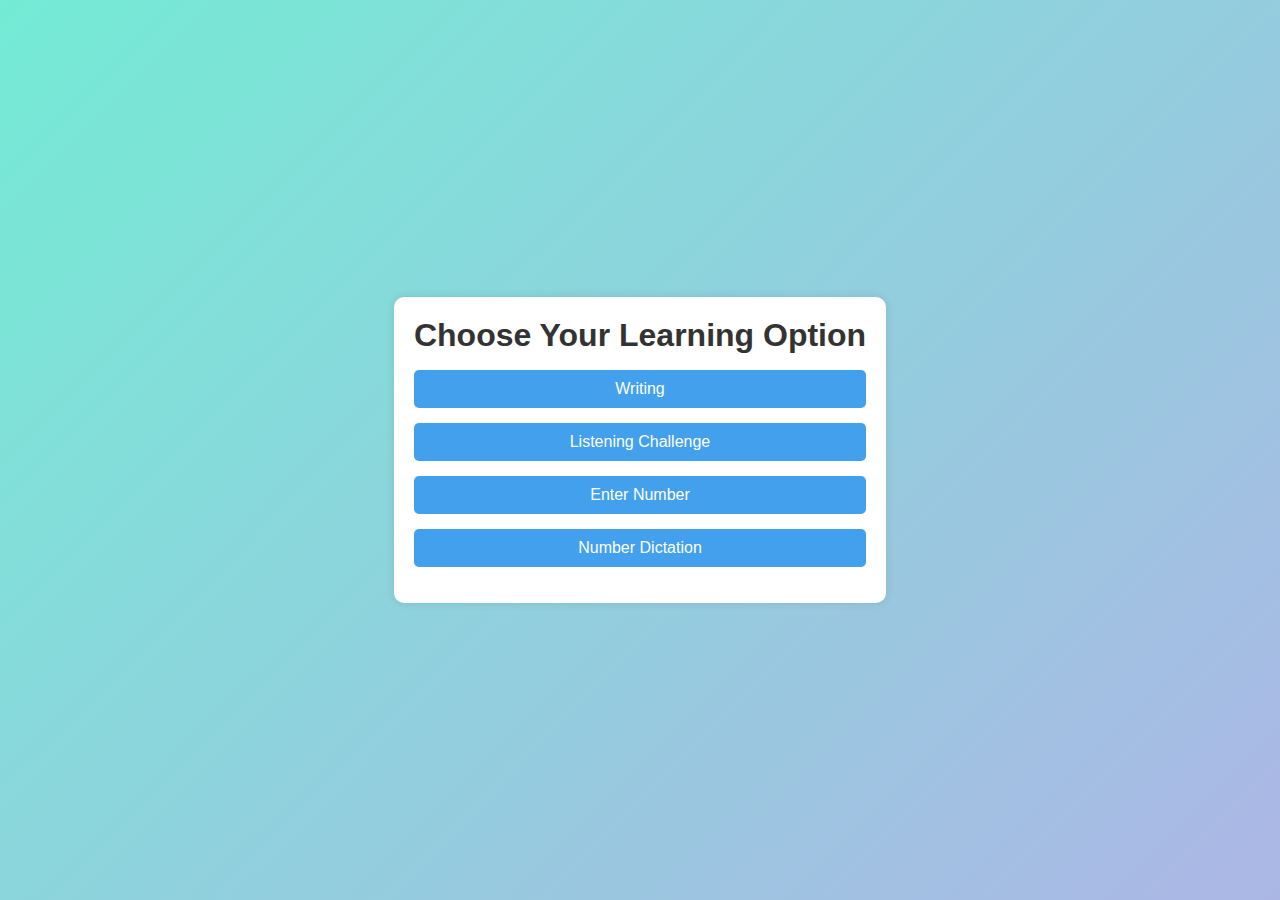
<file: index.html>
<!DOCTYPE html>
<html lang="en">
<head>
    <meta charset="UTF-8">
    <meta name="viewport" content="width=device-width, initial-scale=1.0">
    <title>Learning Options</title>
    <link rel="stylesheet" href="styles.css">
</head>
<body>
    <div id="options-container">
        <h1>Choose Your Learning Option</h1>
        <ul>
            <li><a href="writing_numbers.html">Writing</a></li>
            <li><a href="listening.html">Listening Challenge</a></li>
            <li><a href="number_pad.html">Enter Number</a></li>
            <li><a href="number-dictation.html">Number Dictation</a></li>
            <!-- Add more learning options here -->
        </ul>
    </div>
</body>
</html>
</file>
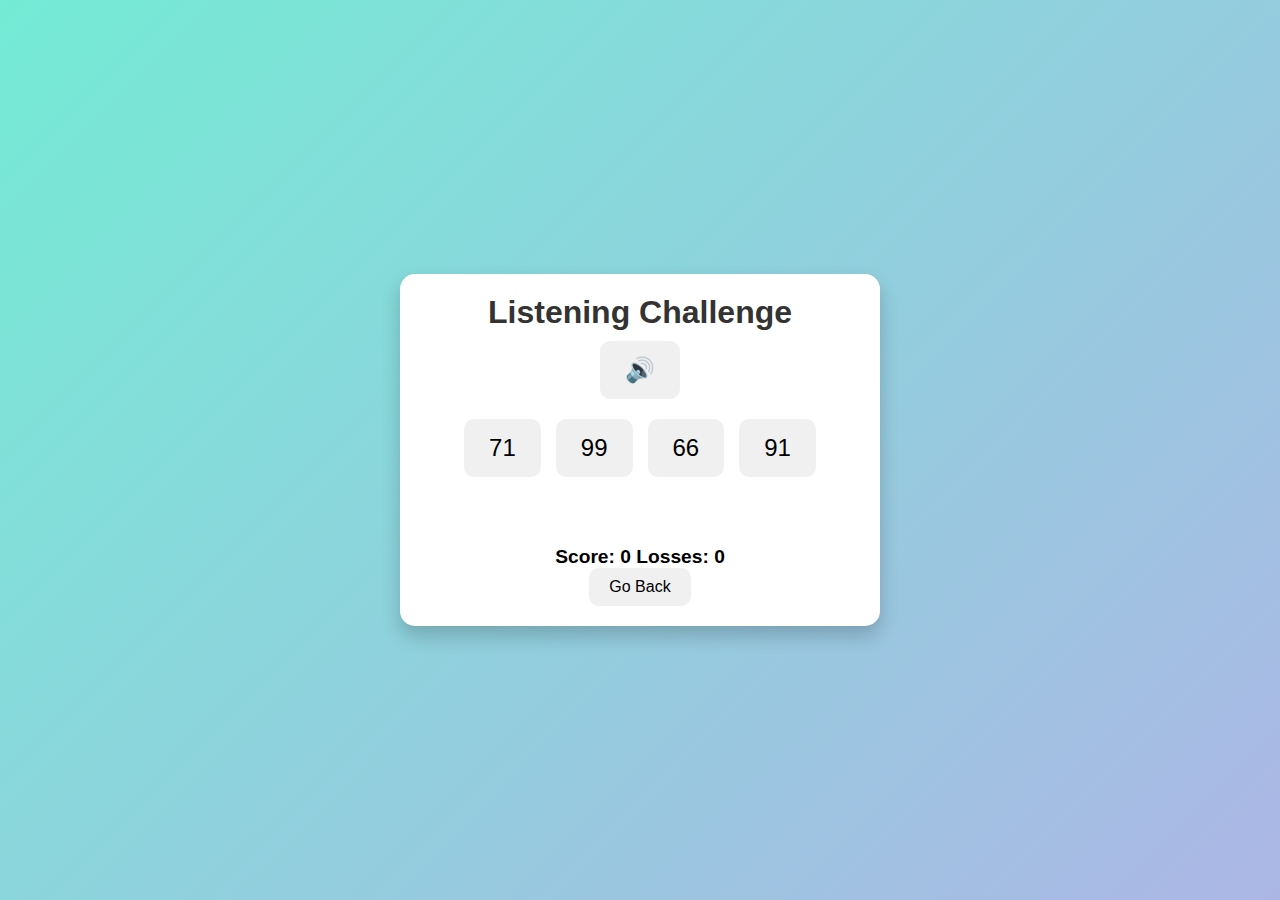
<file: listening.html>
<!DOCTYPE html>
<html lang="en">
<head>
    <meta charset="UTF-8">
    <meta name="viewport" content="width=device-width, initial-scale=1.0">
    <title>Learn German Numbers</title>
    <link rel="stylesheet" href="styles.css">
</head>
<body>
    <div class="container">
        <h1>Listening Challenge</h1>
        <div class="number-display">
            <button id="play-audio">🔊</button>
        </div>
        <div class="buttons-section">
            <button class="number-button" id="button1"></button>
            <button class="number-button" id="button2"></button>
            <button class="number-button" id="button3"></button>
            <button class="number-button" id="button4"></button>
        </div>
        <div class="feedback" id="feedback"></div>
        <div class="scoreboard">
            <span>Score: <span id="score">0</span></span>
            <span>Losses: <span id="losses">0</span></span>
        </div>
        <button id="go-back">Go Back</button>
    </div>
    
    <script src="app.js"></script>
</body>
</html>
</file>
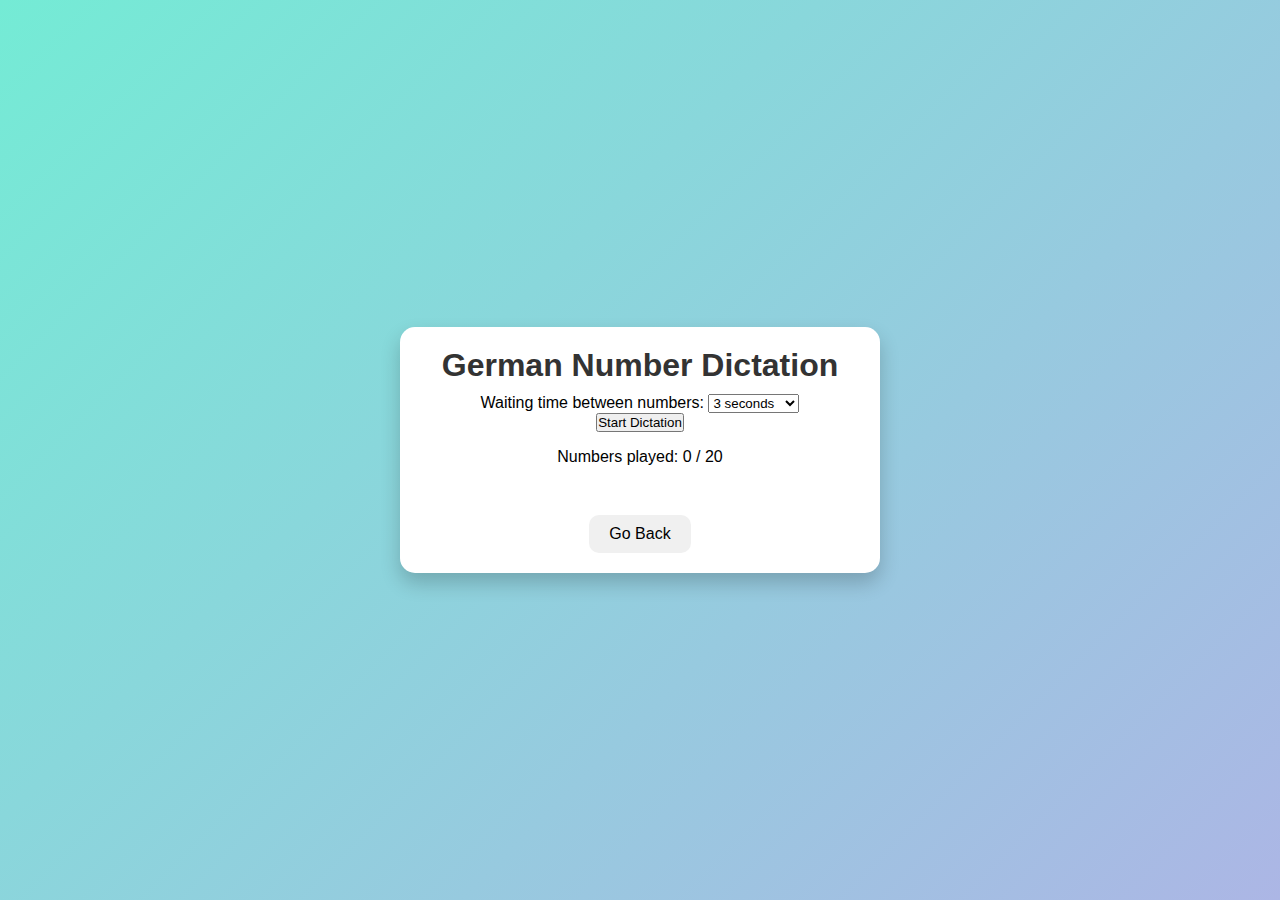
<file: number-dictation.html>
<!DOCTYPE html>
<html lang="en">
<head>
  <meta charset="UTF-8" />
  <meta name="viewport" content="width=device-width, initial-scale=1.0" />
  <title>German Number Dictation</title>
  <link rel="stylesheet" href="styles.css" />
</head>
<body>
  <div class="container">
    <h1>German Number Dictation</h1>

    <div class="controls">
      <label for="wait-time">Waiting time between numbers:</label>
      <select id="wait-time">
        <option value="1000">1 seconds</option>
        <option value="3000" selected>3 seconds</option>
        <option value="5000">5 seconds</option>
        <option value="8000">8 seconds</option>
        <option value="10000">10 seconds</option>
      </select>
      <button id="start-dictation">Start Dictation</button>
    </div>

    <div class="status">
      <p id="progress">Numbers played: 0 / 20</p>
      <p id="current-number-display"></p>
    </div>

    <div class="feedback" id="feedback"></div>

    <button id="go-back">Go Back</button>
  </div>

  <script src="number-dictation.js"></script>
</body>
</html>
</file>
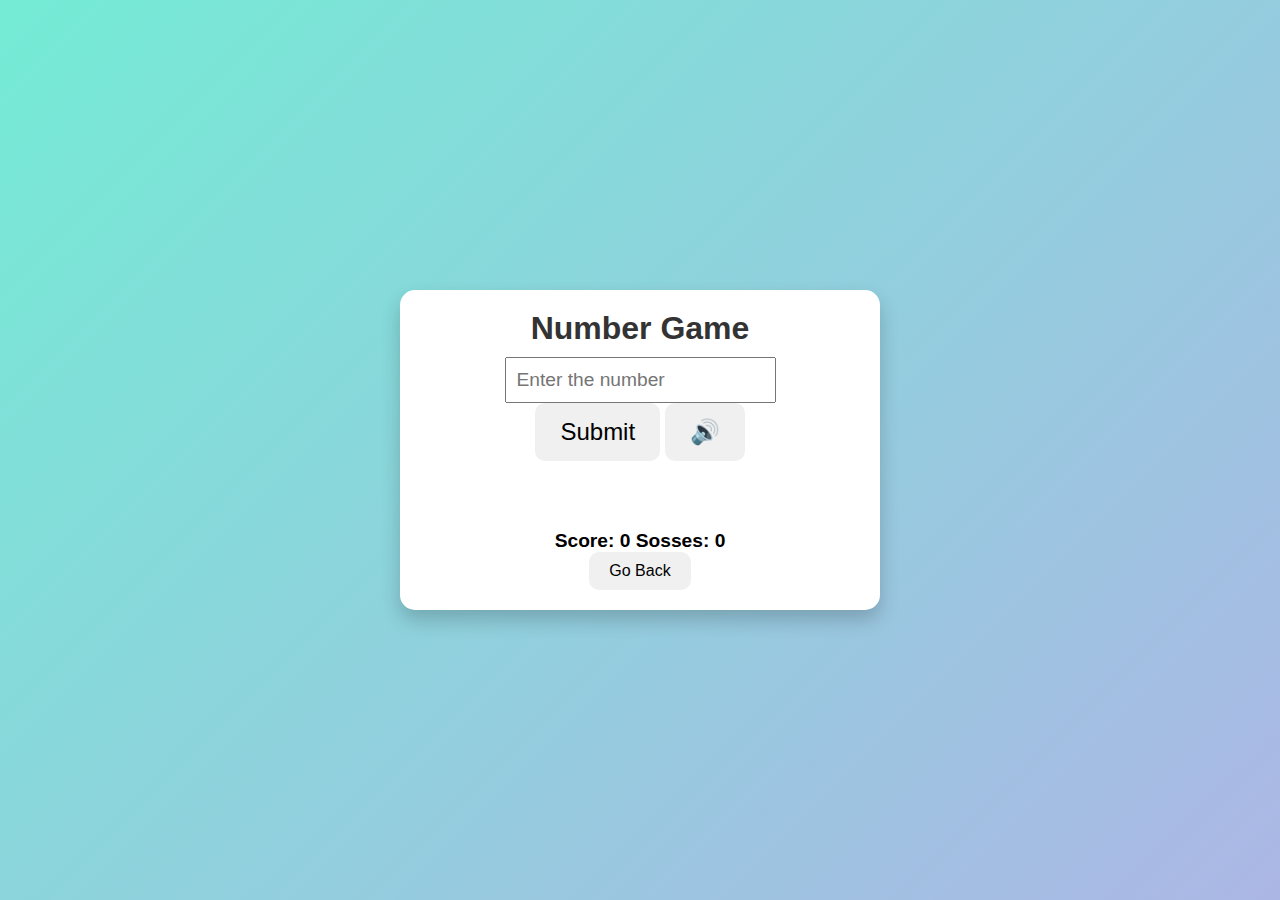
<file: number_pad.html>
<!DOCTYPE html>
<html lang="en">
<head>
    <meta charset="utf-8" />
    <meta name="viewport" content="width=device-width, initial-scale=1.0" />
    <title>Number Game</title>
    <link rel="stylesheet" href="styles.css">
</head>
<body>
  <div class="container">
      <h1>Number Game</h1>
      <div class="input-section">
          <input type="text" id="user-input" placeholder="Enter the number">
          <button id="submit-answer">Submit</button>
          <button id="play-audio">🔊</button>
      </div>
      <div id="feedback" class="feedback"></div>
      <div class="scoreboard">
          <span>Score: <span id="score">0</span></span>
          <span>Sosses: <span id="losses">0</span></span>
      </div>
      <button id="go-back">Go Back</button>
  </div>

  <script>
    
      const availableNumbers = [
        0, 1, 2, 3, 4, 5, 6, 7, 8, 9, 10, 11, 12, 13, 14, 15, 16, 17, 18, 19, 20,
        21, 22, 23, 24, 25, 26, 27, 28, 29, 30, 31, 32, 33, 34, 35, 36, 37, 38, 39,
        40, 41, 42, 43, 44, 45, 46, 47, 48, 49, 50, 51, 52, 53, 54, 55, 56, 57, 58,
        59, 60, 61, 62, 63, 64, 65, 66, 67, 68, 69, 70, 71, 72, 73, 74, 75, 76, 77,
        78, 79, 80, 81, 82, 83, 84, 85, 86, 87, 88, 89, 90, 91, 92, 93, 94, 95, 96,
        97, 98, 99, 100
      ];

      const numbersInGerman = {
          0: 'null',
          1: 'eins',
          2: 'zwei',
          3: 'drei',
          4: 'vier',
          5: 'fünf',
          6: 'sechs',
          7: 'sieben',
          8: 'acht',
          9: 'neun',
          10: 'zehn',
          11: 'elf',
          12: 'zwölf',
          13: 'dreizehn',
          14: 'vierzehn',
          15: 'fünfzehn',
          16: 'sechzehn',
          17: 'siebzehn',
          18: 'achtzehn',
          19: 'neunzehn',
          20: 'zwanzig',
          21: 'einundzwanzig',
          22: 'zweiundzwanzig',
          23: 'dreiundzwanzig',
          24: 'vierundzwanzig',
          25: 'fünfundzwanzig',
          26: 'sechsundzwanzig',
          27: 'siebenundzwanzig',
          28: 'achtundzwanzig',
          29: 'neunundzwanzig',
          30: 'dreißig',
          31: 'einunddreißig',
          32: 'zweiunddreißig',
          33: 'dreiunddreißig',
          34: 'vierunddreißig',
          35: 'fünfunddreißig',
          36: 'sechsunddreißig',
          37: 'siebenunddreißig',
          38: 'achtunddreißig',
          39: 'neununddreißig',
          40: 'vierzig',
          41: 'einundvierzig',
          42: 'zweiundvierzig',
          43: 'dreiundvierzig',
          44: 'vierundvierzig',
          45: 'fünfundvierzig',
          46: 'sechsundvierzig',
          47: 'siebenundvierzig',
          48: 'achtundvierzig',
          49: 'neunundvierzig',
          50: 'fünfzig',
          51: 'einundfünfzig',
          52: 'zweiundfünfzig',
          53: 'dreiundfünfzig',
          54: 'vierundfünfzig',
          55: 'fünfundfünfzig',
          56: 'sechsundfünfzig',
          57: 'siebenundfünfzig',
          58: 'achtundfünfzig',
          59: 'neunundfünfzig',
          60: 'sechzig',
          61: 'einundsechzig',
          62: 'zweiundsechzig',
          63: 'dreiundsechzig',
          64: 'vierundsechzig',
          65: 'fünfundsechzig',
          66: 'sechsundsechzig',
          67: 'siebenundsechzig',
          68: 'achtundsechzig',
          69: 'neunundsechzig',
          70: 'siebzig',
          71: 'einundsiebzig',
          72: 'zweiundsiebzig',
          73: 'dreiundsiebzig',
          74: 'vierundsiebzig',
          75: 'fünfundsiebzig',
          76: 'sechsundsiebzig',
          77: 'siebenundsiebzig',
          78: 'achtundsiebzig',
          79: 'neunundsiebzig',
          80: 'achtzig',
          81: 'einundachtzig',
          82: 'zweiundachtzig',
          83: 'dreiundachtzig',
          84: 'vierundachtzig',
          85: 'fünfundachtzig',
          86: 'sechsundachtzig',
          87: 'siebenundachtzig',
          88: 'achtundachtzig',
          89: 'neunundachtzig',
          90: 'neunzig',
          91: 'einundneunzig',
          92: 'zweiundneunzig',
          93: 'dreiundneunzig',
          94: 'vierundneunzig',
          95: 'fünfundneunzig',
          96: 'sechsundneunzig',
          97: 'siebenundneunzig',
          98: 'achtundneunzig',
          99: 'neunundneunzig',
          100: 'hundert'
      };

      let currentNumber = 0;
      let score = 0;
      let losses = 0;

      const playAudioButton = document.getElementById('play-audio');
      const userInput = document.getElementById('user-input');
      const submitAnswerButton = document.getElementById('submit-answer');
      const feedback = document.getElementById('feedback');
      const scoreDisplay = document.getElementById('score');
      const lossesDisplay = document.getElementById('losses');

      function getRandomNumber() {
          return Math.floor(Math.random() * availableNumbers.length);
      }
      /*
      console.log(currentNumber);
      
function getFirstDigit(number) {
  let numStr = number.toString();
  let firstChar = numStr[0];
  let firstDigit = parseInt(firstChar, 10);
  return firstDigit;
}

function getLastDigit(number) {
    let numStr = number.toString();
    let lastChar = numStr[1];
    let lastDigit = parseInt(lastChar, 10);
    return lastDigit;
}
*/
      function playAudio(currentNumber) {
        console.log(currentNumber)
        const audio = new Audio(`audio/${currentNumber}.mp3`);
          audio.play();
      }
        /*
        decimal = getFirstDigit(currentNumber);
        unidad = getLastDigit(currentNumber);

        if (currentNumber < 21  || unidad === 0) {
          const audio = new Audio(`audio/${currentNumber}.mp3`);
          audio.play();
        } else {
          if (currentNumber === 100) {
            const audio = new Audio(`audio/100.mp3`);
         } else {
          const audioOnes = new Audio(`audio/${unidad}.mp3`);
          const und = new Audio(`audio/und.mp3`);
          const audioTens = new Audio(`audio/${decimal}0.mp3`);

          audioOnes.play();
          audioOnes.onended = function() {
            und.play();
          }
          und.onended = function() {
            audioTens.play();
          }
        }
        }
      }
      */

      function updateNumber() {
          currentNumber = getRandomNumber();
          playAudio(currentNumber); // Say the number outloud
      }

      playAudioButton.addEventListener('click', () => {
          playAudio(currentNumber);
          //updateNumber(); // Say the current number
      });
      

      userInput.addEventListener('keypress', (event) => {
          if (event.key === 'Enter') {
              submitAnswer();
          }
      });

      submitAnswerButton.addEventListener('click', () => {
          submitAnswer();
      });

      function submitAnswer() {
          const userAnswer = parseInt(userInput.value.trim());
          if (userAnswer === currentNumber) {
              feedback.textContent = 'Correct!';
              feedback.style.color = 'green';
              score++;
              const audioCorrect = new Audio(`audio/correct.mp3`);
              audioCorrect.play();
          } else {
              feedback.textContent = 'Incorrect! Try again.';
              feedback.style.color = 'red';
              losses++;
              const audioWrong = new Audio(`audio/wrong.mp3`);
              audioWrong.play();
          }
          scoreDisplay.textContent = score;
          lossesDisplay.textContent = losses;
          userInput.value = '';
          updateNumber();
      }

      window.onload = () => {
          updateNumber(); // Start with a new number
      };
      // Add event listener to go back button
      document.getElementById('go-back').addEventListener('click', () => {
        //window.location.href = 'learning_options.html';
        window.location.href = 'index.html';
      });
  </script>
</body>
</html>
</file>
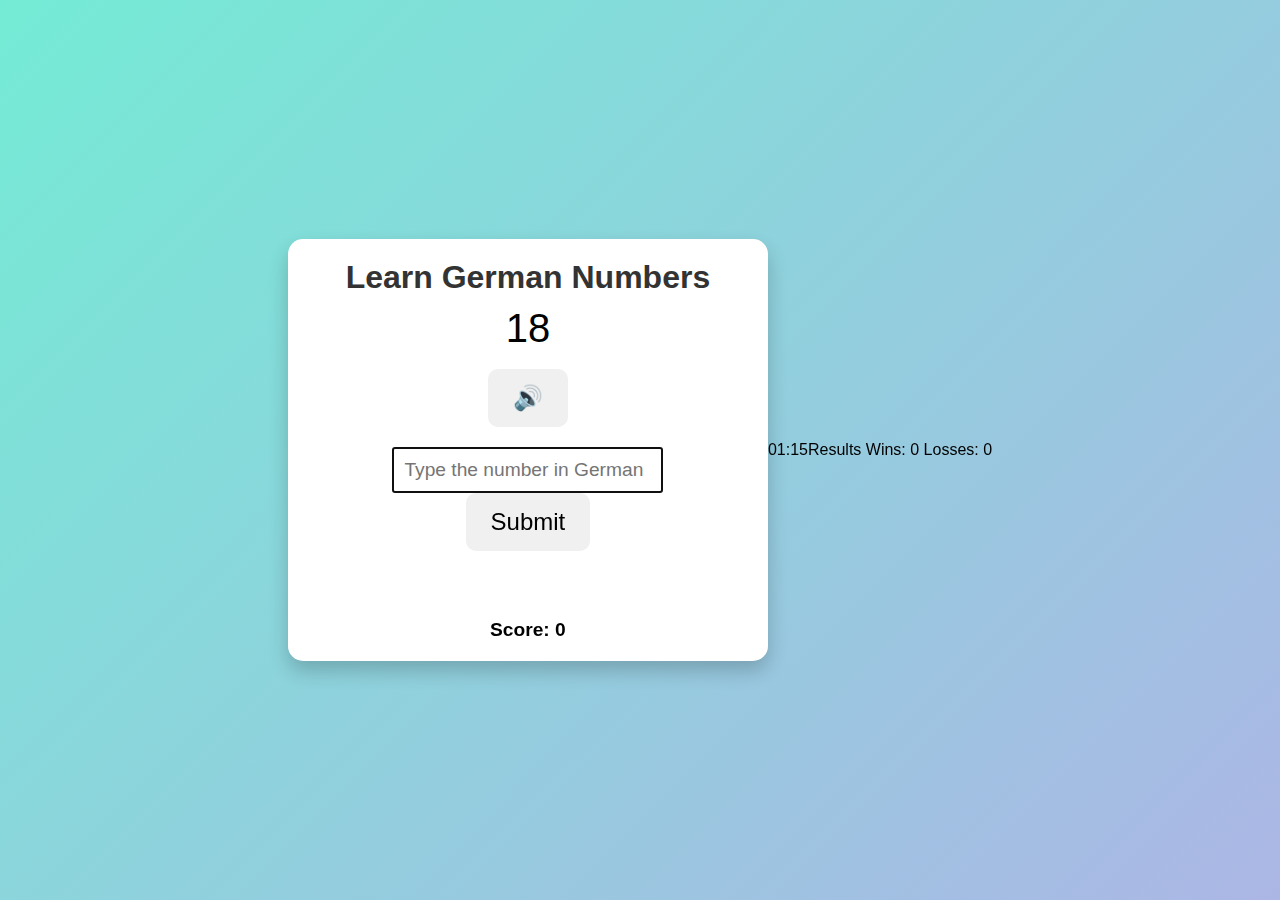
<file: results.html>
<!DOCTYPE html>
<html lang="en">
<head>
    <meta charset="UTF-8">
    <meta name="viewport" content="width=device-width, initial-scale=1.0">
    <title>Learn German Numbers</title>
    <link rel="stylesheet" href="styles.css">
</head>
<body>
    <div class="container">
        <h1>Learn German Numbers</h1>
        <div class="number-display">
            <span id="number-text"></span>
            <br></br>
            <button id="play-audio">🔊</button>
        </div>
        <div class="input-section">
            <input type="text" id="user-input" placeholder="Type the number in German">
            <button id="submit-answer">Submit</button>
        </div>
        <div class="feedback" id="feedback"></div>
        <div class="scoreboard">
            <span>Score: <span id="score">0</span></span>
        </div>
    </div>
    <div id="chronometer" class="chronometer">01:15</div>
    <div id="popup" class="popup">
        <div class="popup-content">
            <span id="result">Results</span>
            <span id="wins">Wins: 0</span>
            <span id="losses">Losses: 0</span>
        </div>
    </div>
    <script src="writing_numbers.js"></script>
</body>
</html>
</file>
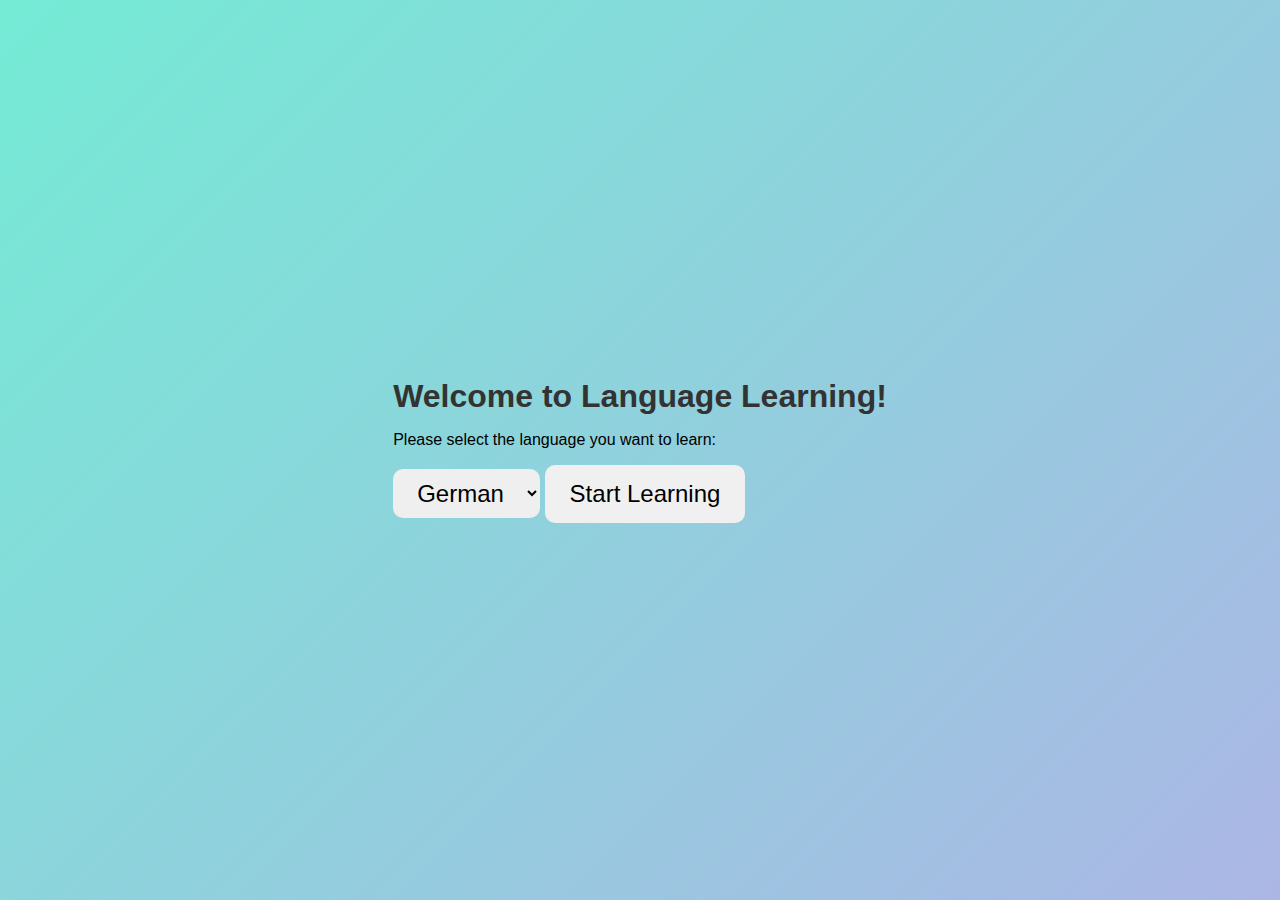
<file: welcome.html>
<!DOCTYPE html>
<html lang="en">
<head>
    <meta charset="UTF-8">
    <meta name="viewport" content="width=device-width, initial-scale=1.0">
    <title>Welcome</title>
    <link rel="stylesheet" href="styles.css">
</head>
<body>
    <div id="welcome-container">
        <h1>Welcome to Language Learning!</h1>
        <p>Please select the language you want to learn:</p>
        <select id="language-select">
            <option value="german">German</option>
            <!-- Add other language options here -->
        </select>
        <button id="start-learning-btn">Start Learning</button>
    </div>

    <script src="welcome.js"></script>
</body>
</html>
</file>
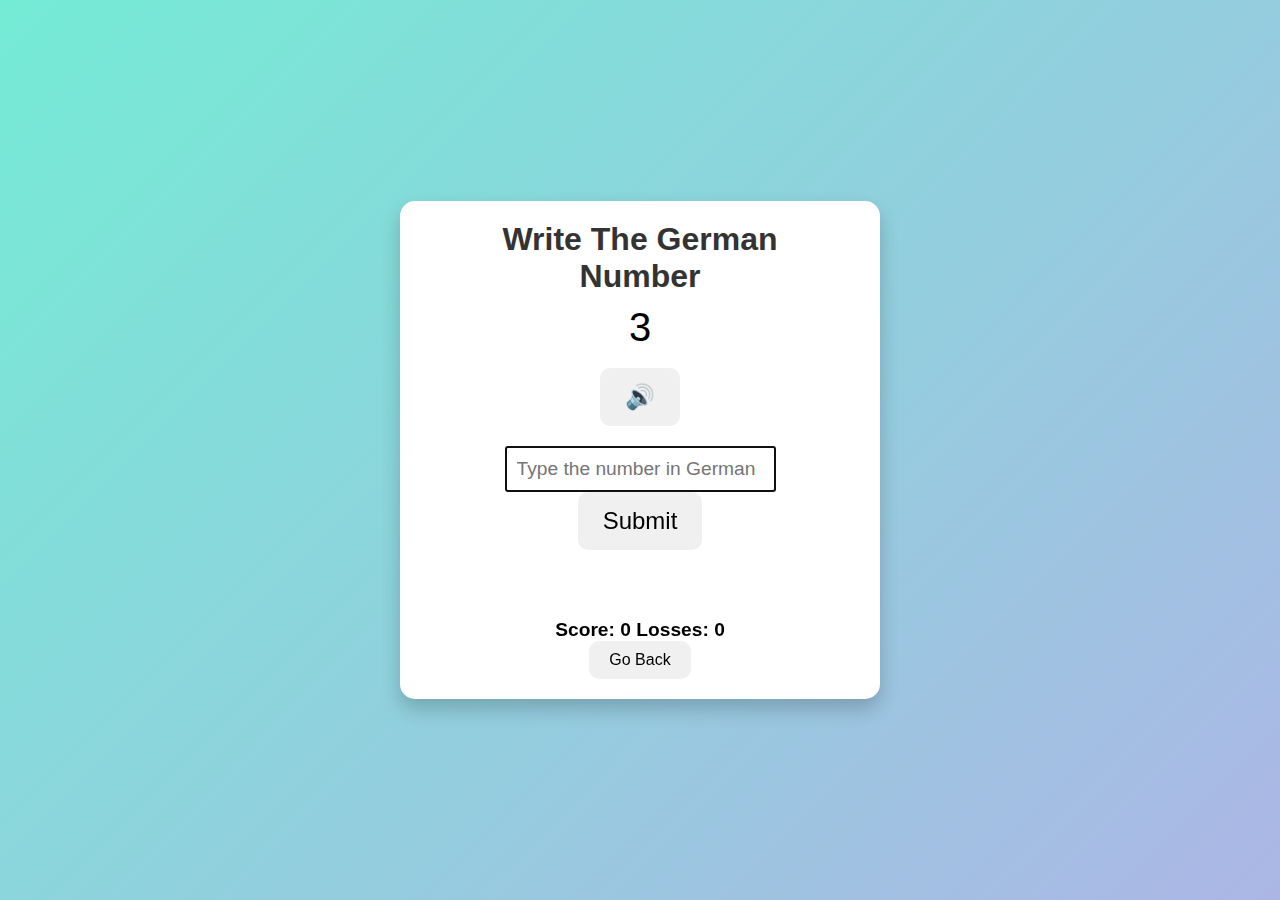
<file: writing_numbers.html>
<!DOCTYPE html>
<html lang="en">
<head>
    <meta charset="UTF-8">
    <meta name="viewport" content="width=device-width, initial-scale=1.0">
    <title>Learn German Numbers</title>
    <link rel="stylesheet" href="styles.css">
</head>
<body>
    <div class="container">
        <h1>Write The German Number</h1>
        <div class="number-display">
            <span id="number-text"></span>
            <br></br>
            <button id="play-audio">🔊</button>
        </div>
        <div class="input-section">
            <input type="text" id="user-input" placeholder="Type the number in German">
            <button id="submit-answer">Submit</button>
        </div>
        <div class="feedback" id="feedback"></div>
        <div class="scoreboard">
            <span>Score: <span id="score">0</span></span>
            <span>Losses: <span id="losses">0</span></span>
        </div>
        <button id="go-back">Go Back</button>
    </div>
    <script src="writing_numbers.js"></script>
    

</body>
</html>
</file>
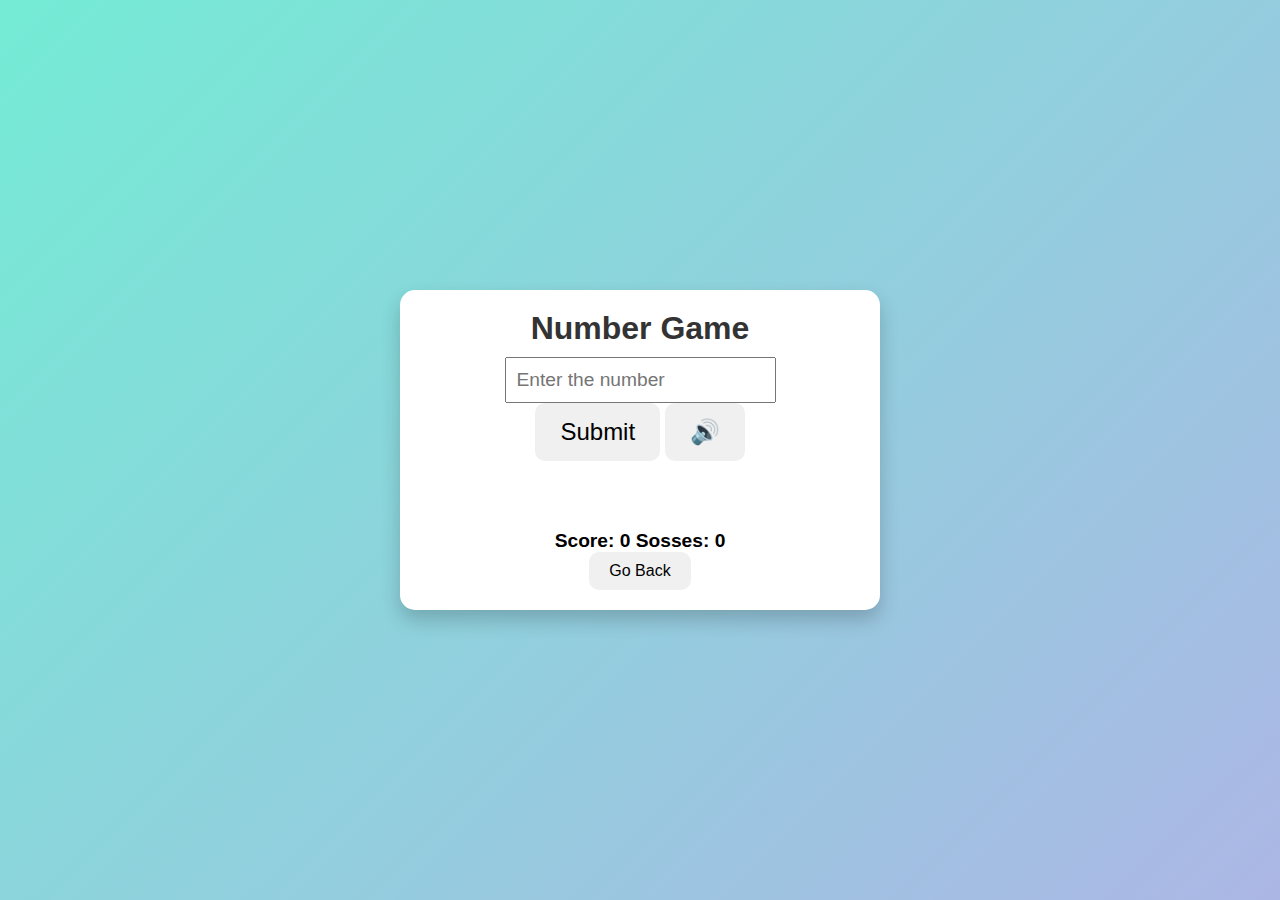
<file: number-learning-app/number_pad.html>
<!DOCTYPE html>
<html>
<head>
    <meta charset="utf-8" />
    <title>Number Game</title>
    <link rel="stylesheet" type="text/css" href="styles.css">
</head>
<body>
  <div class="container">
      <h1>Number Game</h1>
      <div class="input-section">
          <input type="text" id="user-input" placeholder="Enter the number">
          <button id="submit-answer">Submit</button>
          <button id="play-audio">🔊</button>
      </div>
      <div id="feedback" class="feedback"></div>
      <div class="scoreboard">
          <span>Score: <span id="score">0</span></span>
          <span>Sosses: <span id="losses">0</span></span>
      </div>
      <button id="go-back">Go Back</button>
  </div>

  <script>
    
      const availableNumbers = [
        0, 1, 2, 3, 4, 5, 6, 7, 8, 9, 10, 11, 12, 13, 14, 15, 16, 17, 18, 19, 20,
        21, 22, 23, 24, 25, 26, 27, 28, 29, 30, 31, 32, 33, 34, 35, 36, 37, 38, 39,
        40, 41, 42, 43, 44, 45, 46, 47, 48, 49, 50, 51, 52, 53, 54, 55, 56, 57, 58,
        59, 60, 61, 62, 63, 64, 65, 66, 67, 68, 69, 70, 71, 72, 73, 74, 75, 76, 77,
        78, 79, 80, 81, 82, 83, 84, 85, 86, 87, 88, 89, 90, 91, 92, 93, 94, 95, 96,
        97, 98, 99, 100
      ];

      const numbersInGerman = {
          0: 'null',
          1: 'eins',
          2: 'zwei',
          3: 'drei',
          4: 'vier',
          5: 'fünf',
          6: 'sechs',
          7: 'sieben',
          8: 'acht',
          9: 'neun',
          10: 'zehn',
          11: 'elf',
          12: 'zwölf',
          13: 'dreizehn',
          14: 'vierzehn',
          15: 'fünfzehn',
          16: 'sechzehn',
          17: 'siebzehn',
          18: 'achtzehn',
          19: 'neunzehn',
          20: 'zwanzig',
          21: 'einundzwanzig',
          22: 'zweiundzwanzig',
          23: 'dreiundzwanzig',
          24: 'vierundzwanzig',
          25: 'fünfundzwanzig',
          26: 'sechsundzwanzig',
          27: 'siebenundzwanzig',
          28: 'achtundzwanzig',
          29: 'neunundzwanzig',
          30: 'dreißig',
          31: 'einunddreißig',
          32: 'zweiunddreißig',
          33: 'dreiunddreißig',
          34: 'vierunddreißig',
          35: 'fünfunddreißig',
          36: 'sechsunddreißig',
          37: 'siebenunddreißig',
          38: 'achtunddreißig',
          39: 'neununddreißig',
          40: 'vierzig',
          41: 'einundvierzig',
          42: 'zweiundvierzig',
          43: 'dreiundvierzig',
          44: 'vierundvierzig',
          45: 'fünfundvierzig',
          46: 'sechsundvierzig',
          47: 'siebenundvierzig',
          48: 'achtundvierzig',
          49: 'neunundvierzig',
          50: 'fünfzig',
          51: 'einundfünfzig',
          52: 'zweiundfünfzig',
          53: 'dreiundfünfzig',
          54: 'vierundfünfzig',
          55: 'fünfundfünfzig',
          56: 'sechsundfünfzig',
          57: 'siebenundfünfzig',
          58: 'achtundfünfzig',
          59: 'neunundfünfzig',
          60: 'sechzig',
          61: 'einundsechzig',
          62: 'zweiundsechzig',
          63: 'dreiundsechzig',
          64: 'vierundsechzig',
          65: 'fünfundsechzig',
          66: 'sechsundsechzig',
          67: 'siebenundsechzig',
          68: 'achtundsechzig',
          69: 'neunundsechzig',
          70: 'siebzig',
          71: 'einundsiebzig',
          72: 'zweiundsiebzig',
          73: 'dreiundsiebzig',
          74: 'vierundsiebzig',
          75: 'fünfundsiebzig',
          76: 'sechsundsiebzig',
          77: 'siebenundsiebzig',
          78: 'achtundsiebzig',
          79: 'neunundsiebzig',
          80: 'achtzig',
          81: 'einundachtzig',
          82: 'zweiundachtzig',
          83: 'dreiundachtzig',
          84: 'vierundachtzig',
          85: 'fünfundachtzig',
          86: 'sechsundachtzig',
          87: 'siebenundachtzig',
          88: 'achtundachtzig',
          89: 'neunundachtzig',
          90: 'neunzig',
          91: 'einundneunzig',
          92: 'zweiundneunzig',
          93: 'dreiundneunzig',
          94: 'vierundneunzig',
          95: 'fünfundneunzig',
          96: 'sechsundneunzig',
          97: 'siebenundneunzig',
          98: 'achtundneunzig',
          99: 'neunundneunzig',
          100: 'hundert'
      };

      let currentNumber = 0;
      let score = 0;
      let losses = 0;

      const playAudioButton = document.getElementById('play-audio');
      const userInput = document.getElementById('user-input');
      const submitAnswerButton = document.getElementById('submit-answer');
      const feedback = document.getElementById('feedback');
      const scoreDisplay = document.getElementById('score');
      const lossesDisplay = document.getElementById('losses');

      function getRandomNumber() {
          return Math.floor(Math.random() * availableNumbers.length);
      }
      /*
      console.log(currentNumber);
      
function getFirstDigit(number) {
  let numStr = number.toString();
  let firstChar = numStr[0];
  let firstDigit = parseInt(firstChar, 10);
  return firstDigit;
}

function getLastDigit(number) {
    let numStr = number.toString();
    let lastChar = numStr[1];
    let lastDigit = parseInt(lastChar, 10);
    return lastDigit;
}
*/
      function playAudio(currentNumber) {
        console.log(currentNumber)
        const audio = new Audio(`audio/${currentNumber}.mp3`);
          audio.play();
      }
        /*
        decimal = getFirstDigit(currentNumber);
        unidad = getLastDigit(currentNumber);

        if (currentNumber < 21  || unidad === 0) {
          const audio = new Audio(`audio/${currentNumber}.mp3`);
          audio.play();
        } else {
          if (currentNumber === 100) {
            const audio = new Audio(`audio/100.mp3`);
         } else {
          const audioOnes = new Audio(`audio/${unidad}.mp3`);
          const und = new Audio(`audio/und.mp3`);
          const audioTens = new Audio(`audio/${decimal}0.mp3`);

          audioOnes.play();
          audioOnes.onended = function() {
            und.play();
          }
          und.onended = function() {
            audioTens.play();
          }
        }
        }
      }
      */

      function updateNumber() {
          currentNumber = getRandomNumber();
          playAudio(currentNumber); // Say the number outloud
      }

      playAudioButton.addEventListener('click', () => {
          playAudio(currentNumber);
          //updateNumber(); // Say the current number
      });
      

      userInput.addEventListener('keypress', (event) => {
          if (event.key === 'Enter') {
              submitAnswer();
          }
      });

      submitAnswerButton.addEventListener('click', () => {
          submitAnswer();
      });

      function submitAnswer() {
          const userAnswer = parseInt(userInput.value.trim());
          if (userAnswer === currentNumber) {
              feedback.textContent = 'Correct!';
              feedback.style.color = 'green';
              score++;
              const audioCorrect = new Audio(`audio/correct.mp3`);
              audioCorrect.play();
          } else {
              feedback.textContent = 'Incorrect! Try again.';
              feedback.style.color = 'red';
              losses++;
              const audioWrong = new Audio(`audio/wrong.mp3`);
              audioWrong.play();
          }
          scoreDisplay.textContent = score;
          lossesDisplay.textContent = losses;
          userInput.value = '';
          updateNumber();
      }

      window.onload = () => {
          updateNumber(); // Start with a new number
      };
      // Add event listener to go back button
      document.getElementById('go-back').addEventListener('click', () => {
        //window.location.href = 'learning_options.html';
        window.location.href = 'index.html';
      });
  </script>
</body>
</html>
</file>
<file: styles.css>
/* Reset some basic elements for better cross-browser consistency */
body, h1, button {
  margin: 0;
  padding: 0;
  font-family: Arial, sans-serif;
}

body {
  display: flex;
  justify-content: center;
  align-items: center;
  height: 100vh;
  background: linear-gradient(135deg, #74ebd5, #ACB6E5);
  margin: 0;
}

.container {
  text-align: center;
  background: white;
  padding: 20px 40px;
  border-radius: 15px;
  box-shadow: 0 10px 20px rgba(0, 0, 0, 0.2);
  max-width: 400px;
  width: 100%;
}

h1 {
  margin-bottom: 20px;
  font-size: 2em;
  color: #333;
}

.number-display {
  margin-bottom: 20px;
}

.number-display button {
  font-size: 2em;
  background: none;
  border: none;
  cursor: pointer;
}

.number-display button:hover {
  color: #007BFF;
}

.buttons-section {
  display: flex;
  justify-content: center;
  gap: 15px;
  flex-wrap: wrap;
  margin-bottom: 20px;
}

.number-button {
  padding: 15px 25px;
  font-size: 1.5em;
  background-color: #f0f0f0;
  border: none;
  border-radius: 10px;
  cursor: pointer;
  transition: background-color 0.3s, transform 0.3s;
}

.number-button:hover {
  background-color: #007BFF;
  color: white;
  transform: scale(1.1);
}

.feedback {
  margin-top: 20px;
  font-size: 1.2em;
  min-height: 1.5em; /* Ensures the layout doesn't shift when feedback text appears */
}

.scoreboard {
  margin-top: 20px;
  font-size: 1.2em;
}

.scoreboard span {
  font-weight: bold;
}

/* Reset some basic elements for better cross-browser consistency */

/* Reset some basic elements for better cross-browser consistency */
body, h1, button {
  margin: 0;
  padding: 0;
  font-family: Arial, sans-serif;
}

body {
  display: flex;
  justify-content: center;
  align-items: center;
  height: 100vh;
  background: linear-gradient(135deg, #74ebd5, #ACB6E5);
  margin: 0;
}

.container {
  text-align: center;
  background: white;
  padding: 20px 40px;
  border-radius: 15px;
  box-shadow: 0 10px 20px rgba(0, 0, 0, 0.2);
  max-width: 400px;
  width: 100%;
}

h1 {
  margin-bottom: 20px;
  font-size: 2em;
  color: #333;
}

.learning_options {
  margin-bottom: 20px;
}

.learning_options ul {
  list-style: none;
  padding: 0;
}

.learning_options li {
  margin-bottom: 15px;
}

.learning_options a {
  display: block;
  padding: 15px 25px;
  font-size: 1.5em;
  background-color: #f0f0f0;
  border: none;
  border-radius: 10px;
  cursor: pointer;
  text-decoration: none;
  color: #333;
  transition: background-color 0.3s, transform 0.3s;
}

.learning_options a:hover {
  background-color: #007BFF;
  color: white;
  transform: scale(1.1);
}


/* Reset some basic elements for better cross-browser consistency */
body, h1, button {
  margin: 0;
  padding: 0;
  font-family: Arial, sans-serif;
}

body {
  display: flex;
  justify-content: center;
  align-items: center;
  height: 100vh;
  background: linear-gradient(135deg, #74ebd5, #ACB6E5);
  margin: 0;
}

.container {
  text-align: center;
  background: white;
  padding: 20px 40px;
  border-radius: 15px;
  box-shadow: 0 10px 20px rgba(0, 0, 0, 0.2);
  max-width: 400px;
  width: 100%;
}

h1 {
  margin-bottom: 20px;
  font-size: 2em;
  color: #333;
}

.select-language {
  margin-bottom: 20px;
}

#language-select {
  padding: 10px 20px;
  font-size: 1.5em;
  border: none;
  border-radius: 10px;
  cursor: pointer;
}

#start-learning-btn {
  padding: 15px 25px;
  font-size: 1.5em;
  background-color: #f0f0f0;
  border: none;
  border-radius: 10px;
  cursor: pointer;
  transition: background-color 0.3s, transform 0.3s;
}

#start-learning-btn:hover {
  background-color: #007BFF;
  color: white;
  transform: scale(1.1);
}

/* Add this to your existing CSS styles */

#number-text {
  font-size: 2.5em; /* Increased font size */
}

#user-input {
  font-size: 1.2em; /* Increased font size */
  padding: 10px; /* Increased padding */
}

#play-audio,
#submit-answer,
#go-back {
  padding: 15px 25px;
  font-size: 1.5em;
  background-color: #f0f0f0;
  border: none;
  border-radius: 10px;
  cursor: pointer;
  transition: background-color 0.3s, transform 0.3s;
}

#play-audio:hover,
#submit-answer:hover,
#go-back:hover {
  background-color: #007BFF;
  color: white;
  transform: scale(1.1);
}

/* Add this CSS to your existing styles */

footer {
  position: fixed;
  top: 20px; /* Adjust as needed */
  right: 20px; /* Adjust as needed */
}

#go-back {
  padding: 10px 20px;
  font-size: 1em;
  background-color: #f0f0f0;
  border: none;
  border-radius: 10px;
  cursor: pointer;
  transition: background-color 0.3s, transform 0.3s;
}

#go-back:hover {
  background-color: #007BFF;
  color: white;
  transform: scale(1.1);
}

body {
  font-family: Arial, sans-serif;
  margin: 0;
  padding: 0;
  background-color: #f5f5f5;
}

#options-container {
  max-width: 600px;
  margin: 50px auto;
  padding: 20px;
  background-color: #fff;
  border-radius: 10px;
  box-shadow: 0 0 10px rgba(0, 0, 0, 0.1);
  text-align: center;
}

h1 {
  margin-bottom: 10px;
  color: #333;
}

ul {
  list-style: none;
  padding: 0;
}

li {
  margin-bottom: 15px;
}

a {
  display: block;
  padding: 10px 20px;
  background-color: #43a0ec;
  color: #fff;
  text-decoration: none;
  border-radius: 5px;
  transition: background-color 0.3s;
}

a:hover {
  background-color: #0474eb;
}
</file>
<file: number-learning-app/styles.css>
/* Reset some basic elements for better cross-browser consistency */
body, h1, button {
  margin: 0;
  padding: 0;
  font-family: Arial, sans-serif;
}

body {
  display: flex;
  justify-content: center;
  align-items: center;
  height: 100vh;
  background: linear-gradient(135deg, #74ebd5, #ACB6E5);
  margin: 0;
}

.container {
  text-align: center;
  background: white;
  padding: 20px 40px;
  border-radius: 15px;
  box-shadow: 0 10px 20px rgba(0, 0, 0, 0.2);
  max-width: 400px;
  width: 100%;
}

h1 {
  margin-bottom: 20px;
  font-size: 2em;
  color: #333;
}

.number-display {
  margin-bottom: 20px;
}

.number-display button {
  font-size: 2em;
  background: none;
  border: none;
  cursor: pointer;
}

.number-display button:hover {
  color: #007BFF;
}

.buttons-section {
  display: flex;
  justify-content: center;
  gap: 15px;
  flex-wrap: wrap;
  margin-bottom: 20px;
}

.number-button {
  padding: 15px 25px;
  font-size: 1.5em;
  background-color: #f0f0f0;
  border: none;
  border-radius: 10px;
  cursor: pointer;
  transition: background-color 0.3s, transform 0.3s;
}

.number-button:hover {
  background-color: #007BFF;
  color: white;
  transform: scale(1.1);
}

.feedback {
  margin-top: 20px;
  font-size: 1.2em;
  min-height: 1.5em; /* Ensures the layout doesn't shift when feedback text appears */
}

.scoreboard {
  margin-top: 20px;
  font-size: 1.2em;
}

.scoreboard span {
  font-weight: bold;
}

/* Reset some basic elements for better cross-browser consistency */

/* Reset some basic elements for better cross-browser consistency */
body, h1, button {
  margin: 0;
  padding: 0;
  font-family: Arial, sans-serif;
}

body {
  display: flex;
  justify-content: center;
  align-items: center;
  height: 100vh;
  background: linear-gradient(135deg, #74ebd5, #ACB6E5);
  margin: 0;
}

.container {
  text-align: center;
  background: white;
  padding: 20px 40px;
  border-radius: 15px;
  box-shadow: 0 10px 20px rgba(0, 0, 0, 0.2);
  max-width: 400px;
  width: 100%;
}

h1 {
  margin-bottom: 20px;
  font-size: 2em;
  color: #333;
}

.learning_options {
  margin-bottom: 20px;
}

.learning_options ul {
  list-style: none;
  padding: 0;
}

.learning_options li {
  margin-bottom: 15px;
}

.learning_options a {
  display: block;
  padding: 15px 25px;
  font-size: 1.5em;
  background-color: #f0f0f0;
  border: none;
  border-radius: 10px;
  cursor: pointer;
  text-decoration: none;
  color: #333;
  transition: background-color 0.3s, transform 0.3s;
}

.learning_options a:hover {
  background-color: #007BFF;
  color: white;
  transform: scale(1.1);
}


/* Reset some basic elements for better cross-browser consistency */
body, h1, button {
  margin: 0;
  padding: 0;
  font-family: Arial, sans-serif;
}

body {
  display: flex;
  justify-content: center;
  align-items: center;
  height: 100vh;
  background: linear-gradient(135deg, #74ebd5, #ACB6E5);
  margin: 0;
}

.container {
  text-align: center;
  background: white;
  padding: 20px 40px;
  border-radius: 15px;
  box-shadow: 0 10px 20px rgba(0, 0, 0, 0.2);
  max-width: 400px;
  width: 100%;
}

h1 {
  margin-bottom: 20px;
  font-size: 2em;
  color: #333;
}

.select-language {
  margin-bottom: 20px;
}

#language-select {
  padding: 10px 20px;
  font-size: 1.5em;
  border: none;
  border-radius: 10px;
  cursor: pointer;
}

#start-learning-btn {
  padding: 15px 25px;
  font-size: 1.5em;
  background-color: #f0f0f0;
  border: none;
  border-radius: 10px;
  cursor: pointer;
  transition: background-color 0.3s, transform 0.3s;
}

#start-learning-btn:hover {
  background-color: #007BFF;
  color: white;
  transform: scale(1.1);
}

/* Add this to your existing CSS styles */

#number-text {
  font-size: 2.5em; /* Increased font size */
}

#user-input {
  font-size: 1.2em; /* Increased font size */
  padding: 10px; /* Increased padding */
}

#play-audio,
#submit-answer,
#go-back {
  padding: 15px 25px;
  font-size: 1.5em;
  background-color: #f0f0f0;
  border: none;
  border-radius: 10px;
  cursor: pointer;
  transition: background-color 0.3s, transform 0.3s;
}

#play-audio:hover,
#submit-answer:hover,
#go-back:hover {
  background-color: #007BFF;
  color: white;
  transform: scale(1.1);
}

/* Add this CSS to your existing styles */

footer {
  position: fixed;
  top: 20px; /* Adjust as needed */
  right: 20px; /* Adjust as needed */
}

#go-back {
  padding: 10px 20px;
  font-size: 1em;
  background-color: #f0f0f0;
  border: none;
  border-radius: 10px;
  cursor: pointer;
  transition: background-color 0.3s, transform 0.3s;
}

#go-back:hover {
  background-color: #007BFF;
  color: white;
  transform: scale(1.1);
}

body {
  font-family: Arial, sans-serif;
  margin: 0;
  padding: 0;
  background-color: #f5f5f5;
}

#options-container {
  max-width: 600px;
  margin: 50px auto;
  padding: 20px;
  background-color: #fff;
  border-radius: 10px;
  box-shadow: 0 0 10px rgba(0, 0, 0, 0.1);
  text-align: center;
}

h1 {
  margin-bottom: 10px;
  color: #333;
}

ul {
  list-style: none;
  padding: 0;
}

li {
  margin-bottom: 15px;
}

a {
  display: block;
  padding: 10px 20px;
  background-color: #43a0ec;
  color: #fff;
  text-decoration: none;
  border-radius: 5px;
  transition: background-color 0.3s;
}

a:hover {
  background-color: #0474eb;
}
</file>
